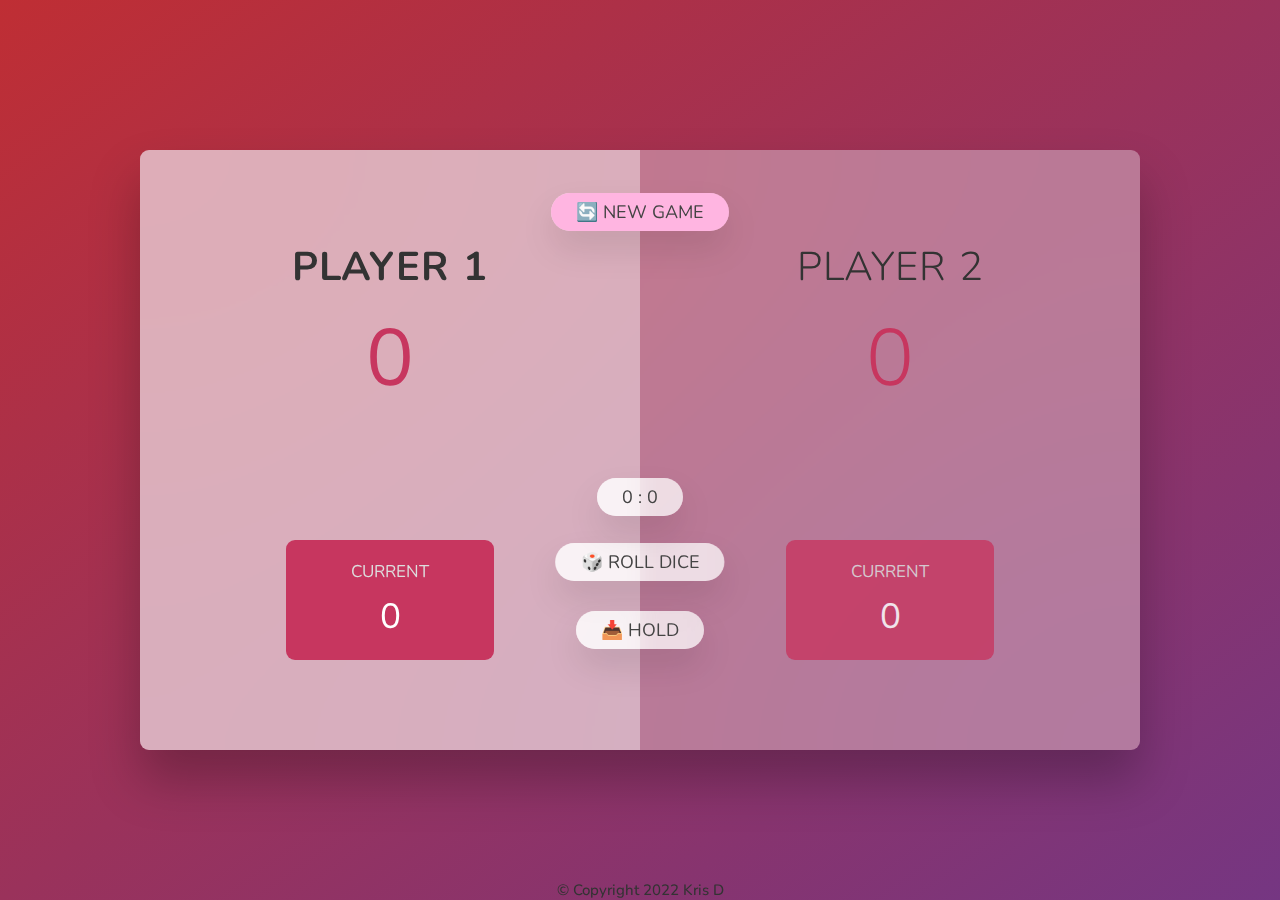
<file: dice/index.html>
<!DOCTYPE html>
<html lang="en">
  <head>
    <meta charset="UTF-8" />
    <meta name="viewport" content="width=device-width, initial-scale=1.0" />
    <meta http-equiv="X-UA-Compatible" content="ie=edge" />
    <link rel="stylesheet" href="style.css" />
    <link href="https://cdn.jsdelivr.net/npm/bootstrap@5.0.2/dist/css/bootstrap.min.css" rel="stylesheet" integrity="sha384-EVSTQN3/azprG1Anm3QDgpJLIm9Nao0Yz1ztcQTwFspd3yD65VohhpuuCOmLASjC" crossorigin="anonymous">

    <title>Dice Game</title>
  </head>
  <body>
    <main class="wrapper">
    
      <section class="player player--0 player--active">
        <h2 class="name" id="name--0">Player 1</h2>
        <p class="score" id="score--0">43</p>
        <div class="current">
          <p class="current-label">Current</p>
          <p class="current-score" id="current--0">0</p>
        </div>
      </section>
      <section class="player player--1">
        <h2 class="name" id="name--1">Player 2</h2>
        <p class="score" id="score--1">24</p>
        <div class="current">
          <p class="current-label">Current</p>
          <p class="current-score" id="current--1">0</p>
        </div>
      </section>

      <img src="images/dice-5.png" alt="Playing dice" class="dice" />
      <button class="btn1 btn--new">🔄 New game</button>
      <button class="btn1 btn--roll">🎲 Roll dice</button>
      <p class="btn1 btn--sc" id="score--0"></p>

      <button class="btn1 btn--hold">📥 Hold</button>
      <!-- <div class="container-fluid">
        <p>Hello world</p>
      </div> -->
     
    </main>
    <footer>
      
      <p>© Copyright 2022 Kris D</p>

      
    </footer>
  
    <script src="script.js"></script>
    
  </body>
</html>
</file>
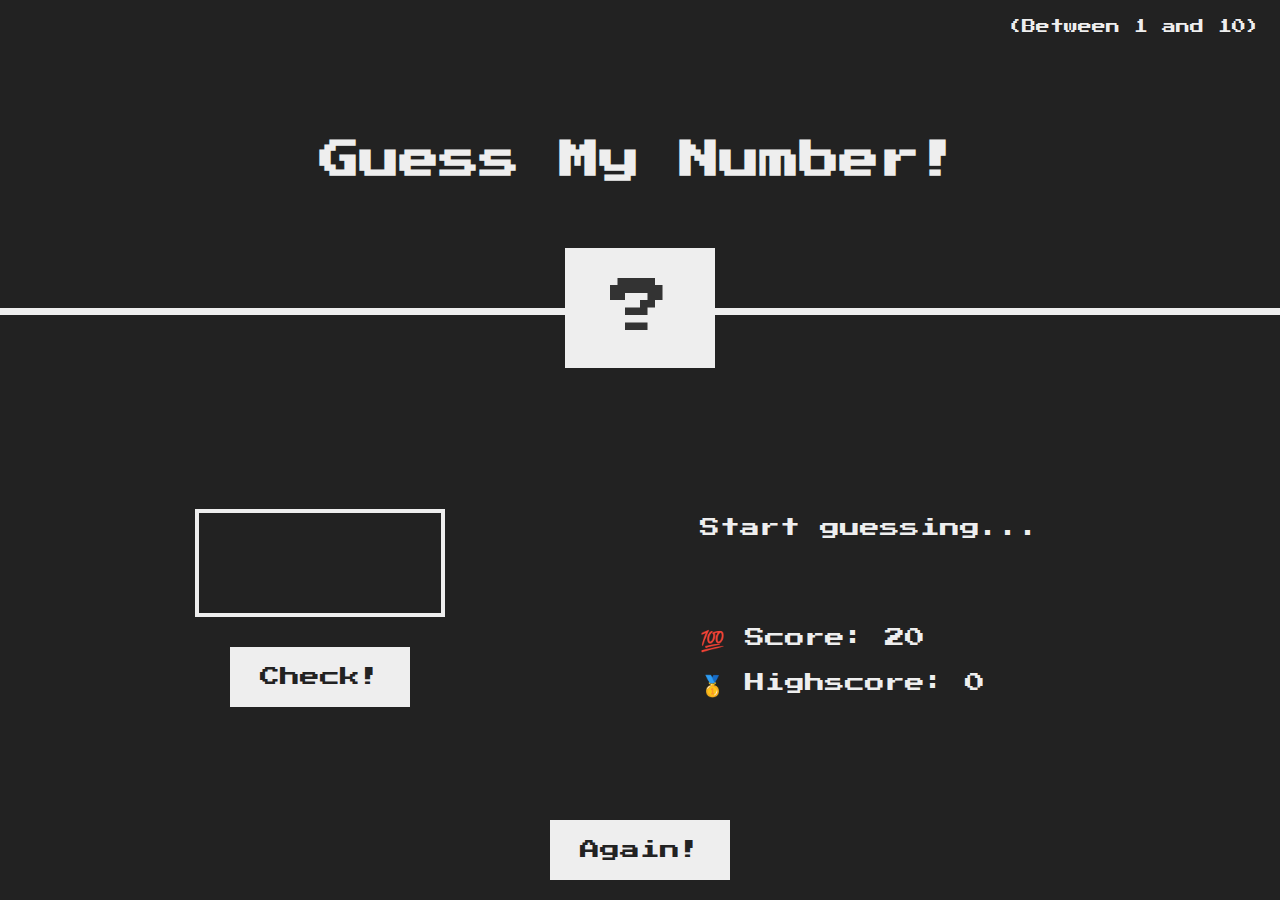
<file: guess/index.html>
<!DOCTYPE html>
<html lang="en">
  <head>
    <meta charset="UTF-8" />
    <meta name="viewport" content="width=device-width, initial-scale=1.0" />
    <meta http-equiv="X-UA-Compatible" content="ie=edge" />
    <link rel="stylesheet" href="style.css" />
    <title>Guess My Number!</title>
  </head>
  <body>
    <header>
      <h1>Guess My Number!</h1>
      <p class="between">(Between 1 and 10)</p>
      <!-- <button 
      class="btn again"
      onclick="reset()">Again!</button> -->
      <div class="number">?</div>
    </header>
    <main>
      <section class="left">
        <input type="number" class="guess" />
        <button 
        class="btn check"
        onclick="test1()">Check!</button>
        <p class="again-txt">
          <!-- Click here to try again -> -->
        </p>
      </section>
      <section class="right">
        <p class="message">Start guessing...</p>

        <p class="label-score">💯 Score: <span class="score">20</span></p>
        <p class="label-highscore">
          🥇 Highscore: <span class="highscore">0</span>
        </p>
      </section>
      
      <button 
      class="btn again"
      onclick="reset()">Again!</button>
    </main>
    <script src="script.js"></script>
  </body>
</html>
</file>
<file: dice/style.css>
@import url('https://fonts.googleapis.com/css2?family=Nunito&display=swap');

* {
  margin: 0;
  padding: 0;
  box-sizing: inherit;
}

html {
  font-size: 62.5%;
  box-sizing: border-box;
}

body {
  font-family: 'Nunito', sans-serif;
  font-weight: 400;
  height: 100vh;
  color: #333;
  background-image: linear-gradient(to top left, #753682 0%, #bf2e34 100%);
  display: flex;
  align-items: center;
  justify-content: center;
}

/* LAYOUT */
main {
  position: relative;
  width: 100rem;
  height: 60rem;
  background-color: rgba(255, 255, 255, 0.35);
  backdrop-filter: blur(200px);
  filter: blur();
  box-shadow: 0 3rem 5rem rgba(0, 0, 0, 0.25);
  border-radius: 9px;
  overflow: hidden;
  display: flex;
}

.player {
  flex: 50%;
  padding: 9rem;
  display: flex;
  flex-direction: column;
  align-items: center;
  transition: all 0.75s;
}

/* ELEMENTS */
.name {
  position: relative;
  font-size: 4rem;
  text-transform: uppercase;
  letter-spacing: 1px;
  word-spacing: 2px;
  font-weight: 300;
  margin-bottom: 1rem;
}

.score {
  font-size: 8rem;
  font-weight: 300;
  color: #c7365f;
  margin-bottom: auto;
}

.player--active {
  background-color: rgba(255, 255, 255, 0.4);
}
.player--active .name {
  font-weight: 700;
}
.player--active .score {
  font-weight: 400;
}

.player--active .current {
  opacity: 1;
}

.current {
  background-color: #c7365f;
  opacity: 0.8;
  border-radius: 9px;
  color: #fff;
  width: 65%;
  padding: 2rem;
  text-align: center;
  transition: all 0.75s;
}

.current-label {
  text-transform: uppercase;
  margin-bottom: 1rem;
  font-size: 1.7rem;
  color: #ddd;
}

.current-score {
  font-size: 3.5rem;
}

/* ABSOLUTE POSITIONED ELEMENTS */
.btn1 {
  position: absolute;
  left: 50%;
  transform: translateX(-50%);
  color: #444;
  background: none;
  border: none;
  font-family: inherit;
  font-size: 1.8rem;
  text-transform: uppercase;
  cursor: pointer;
  font-weight: 400;
  transition: all 0.2s;

  background-color: white;
  background-color: rgba(255, 255, 255, 0.6);
  backdrop-filter: blur(10px);

  padding: 0.7rem 2.5rem;
  border-radius: 50rem;
  box-shadow: 0 1.75rem 3.5rem rgba(0, 0, 0, 0.1);
}

.btn::first-letter {
  font-size: 2.4rem;
  display: inline-block;
  margin-right: 0.7rem;
}

.btn--new {
  top: 4.3rem;
  background-color:#ffb5e1 ;
}

.btn--sc {
  top: 32.8rem;
}


.btn--roll {
  top: 39.3rem;
}
.btn--hold {
  top: 46.1rem;
  
}

.btn:active {
  transform: translate(-50%, 3px);
  box-shadow: 0 1rem 2rem rgba(0, 0, 0, 0.15);
}

.btn:focus {
  outline: none;
}

.dice {
  position: absolute;
  left: 50%;
  top: 16.5rem;
  transform: translateX(-50%);
  height: 10rem;
  box-shadow: 0 2rem 5rem rgba(0, 0, 0, 0.2);
}

.player--winner {
  /* background-color: #2f2f2f; */
  background-color: #A1E8A1;
}

.player--winner .name{
  font-weight: 700;
  color: #c7365f;
}

.player--winner .score {
  font-weight: 500;
}

.hidden{
  display: none;
}



footer{
  position: absolute;
  bottom: 0;

  /* right: 0; */
}

footer p{
  text-align: center;
  font-size: 15px;
  font-weight: 500;
}


@media (max-width: 567px){
body{
  margin:0;
  overflow:hidden;
}

.score{
  margin: 0px;
}
.current{
  /* position: absolute; */
  bottom: 0;
}

.player{
  /* position: absolute; */
  padding-bottom: 35%;
}

.dice{
  top: 8.5rem;

}
.btn--new {
  top: 1rem;
}
.btn--sc{
  top: 22.0rem;
}
.btn--roll {
  top: 28.0rem;
}
.btn--hold {
  top: 34.1rem;
  
}

.score{
  margin-bottom: 50px;
}

.wrapper{
  transform: rotate(90deg);
  transform-origin:bottom left;
  
  position:absolute;
  top: -100vw;
  left: 0;
  
  height:100vw;
  width:100vh;
  
  overflow:auto;

}

.player{
  padding-top: 10px;
}

footer{
  display: none;
}

}
</file>
<file: guess/style.css>
@import url('https://fonts.googleapis.com/css?family=Press+Start+2P&display=swap');

* {
  margin: 0;
  padding: 0;
  box-sizing: inherit;
}

html {
  font-size: 62.5%;
  box-sizing: border-box;
}

body {
  font-family: 'Press Start 2P', sans-serif;
  color: #eee;
  background-color: #222;
  /* background-color: #60b347; */
}

/* LAYOUT */
header {
  position: relative;
  height: 35vh;
  border-bottom: 7px solid #eee;
}

main {
  height: 65vh;
  color: #eee;
  display: flex;
  align-items: center;
  justify-content: space-around;
}

.left {
  width: 52rem;
  display: flex;
  flex-direction: column;
  align-items: center;
}

.right {
  width: 52rem;
  font-size: 2rem;
}

/* ELEMENTS STYLE */
h1 {
  font-size: 4rem;
  text-align: center;
  position: absolute;
  width: 100%;
  top: 52%;
  left: 50%;
  transform: translate(-50%, -50%);
}

.number {
  background: #eee;
  color: #333;
  font-size: 6rem;
  width: 15rem;
  padding: 3rem 0rem;
  text-align: center;
  position: absolute;
  bottom: 0;
  left: 50%;
  transform: translate(-50%, 50%);
}

.between {
  font-size: 1.4rem;
  position: absolute;
  top: 2rem;
  right: 2rem;
}

.again {
  position: absolute;
  bottom: 2rem;
  
}

.again-txt{
  position: absolute;
  bottom: 5rem;
  font-size: 15px;
  /* margin-left: 10%; */

}

.guess {
  background: none;
  border: 4px solid #eee;
  font-family: inherit;
  color: inherit;
  font-size: 5rem;
  padding: 2.5rem;
  width: 25rem;
  text-align: center;
  display: block;
  margin-bottom: 3rem;
}

.btn {
  border: none;
  background-color: #eee;
  color: #222;
  font-size: 2rem;
  font-family: inherit;
  padding: 2rem 3rem;
  cursor: pointer;
}

.btn:hover {
  background-color: #ccc;
}

.message {
  margin-bottom: 8rem;
  height: 3rem;
}

.label-score {
  margin-bottom: 2rem;
}
</file>
